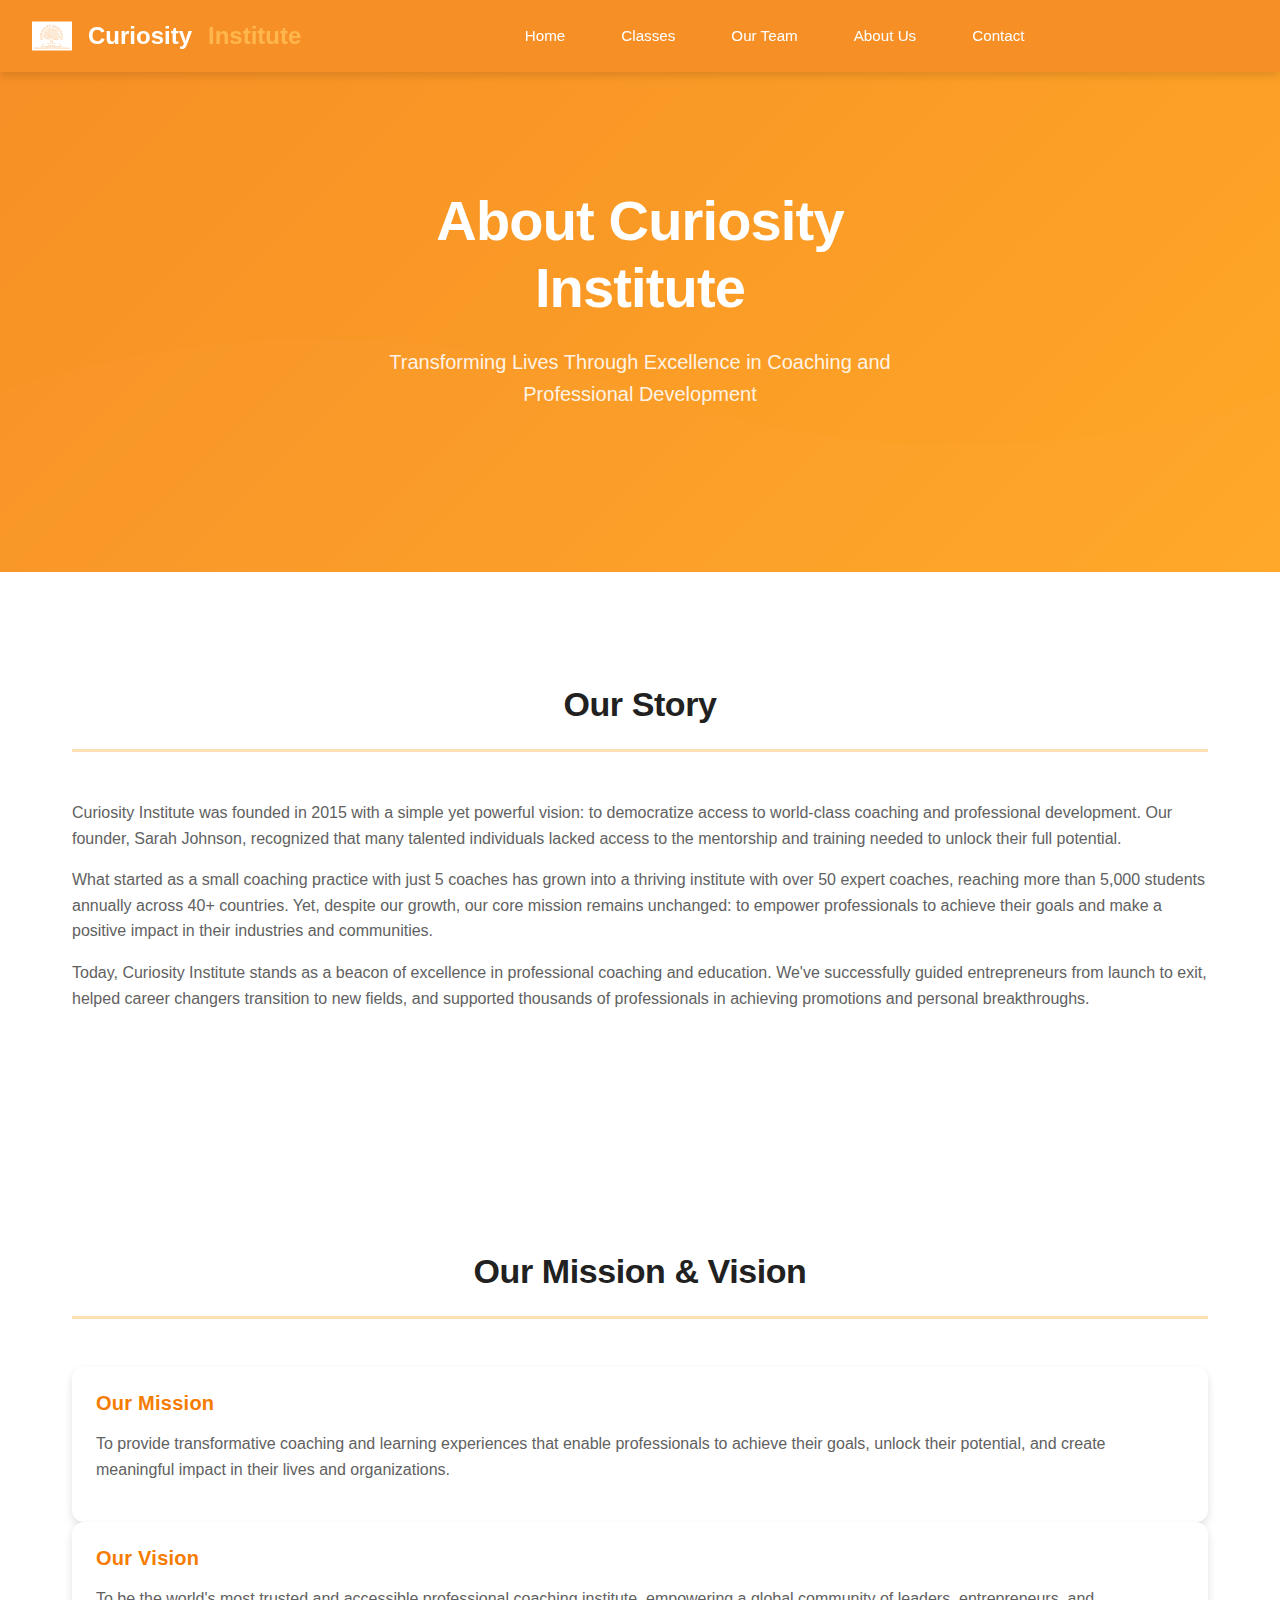
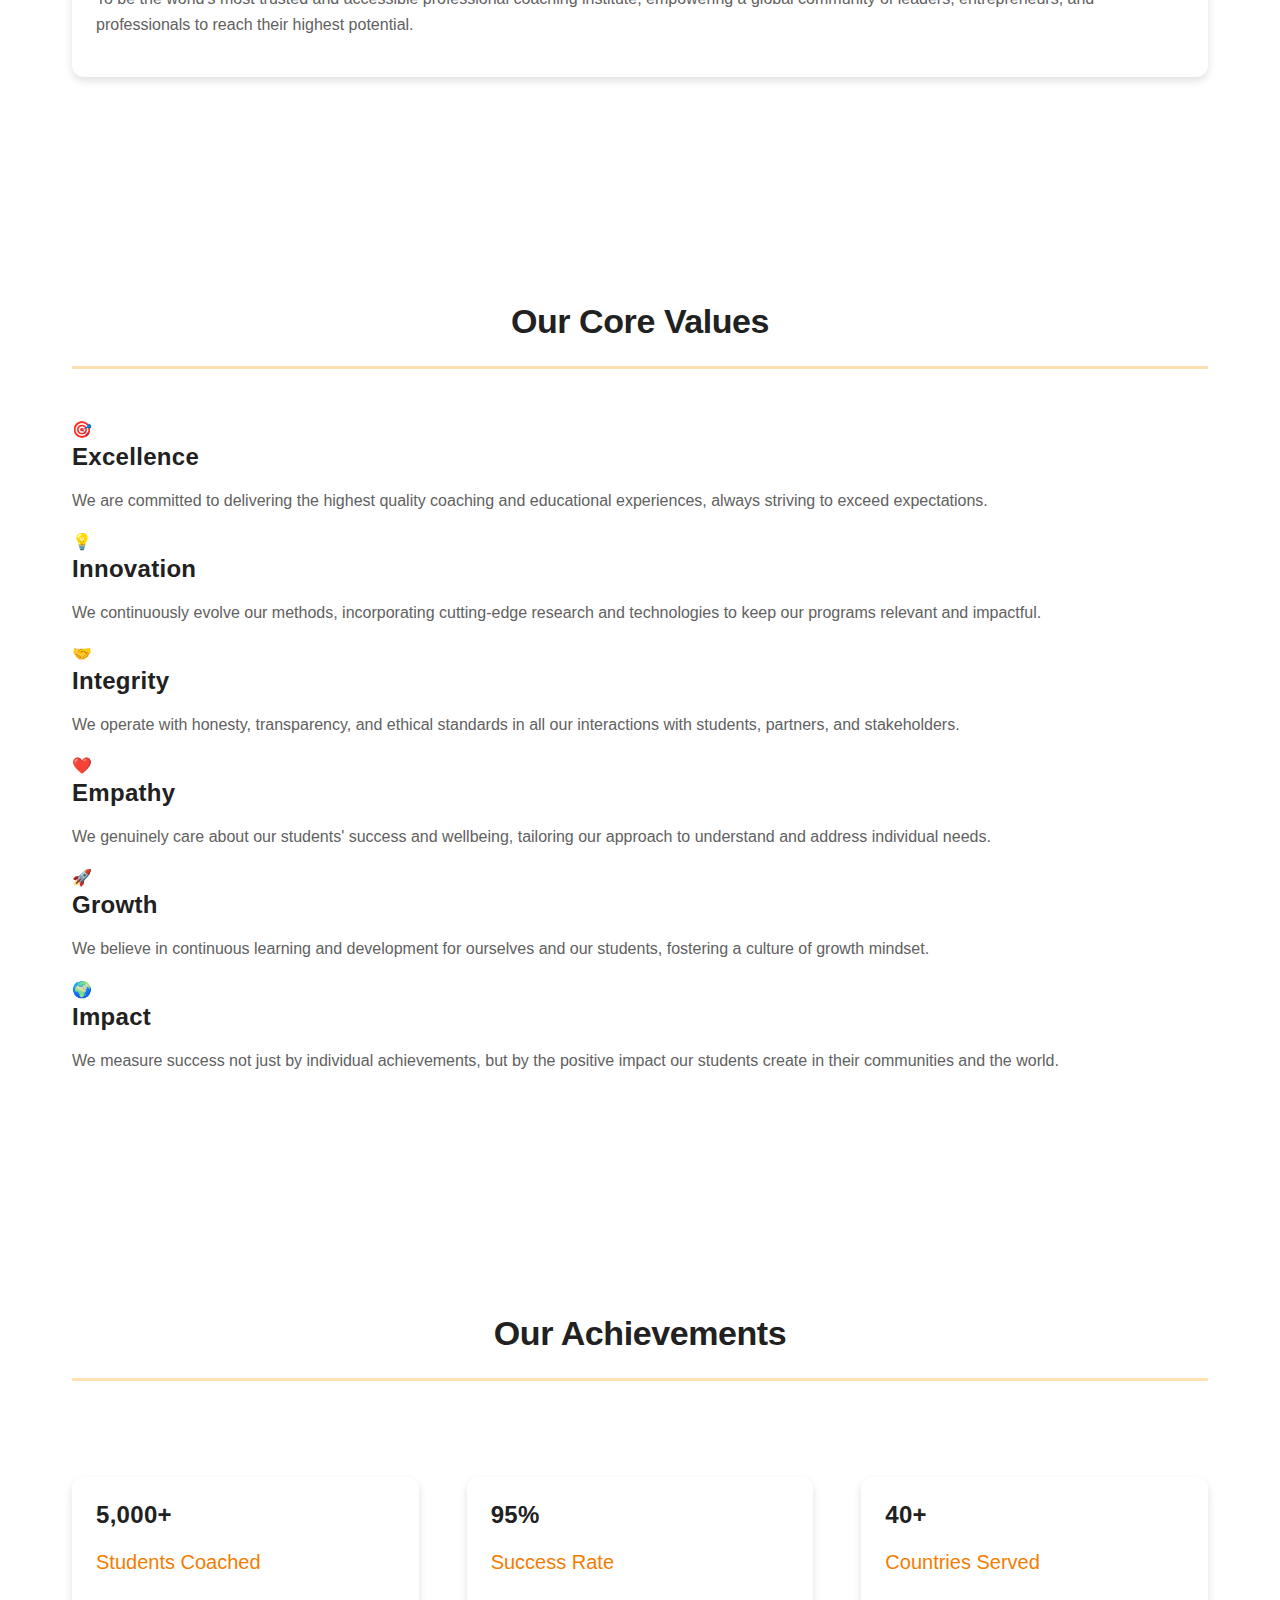
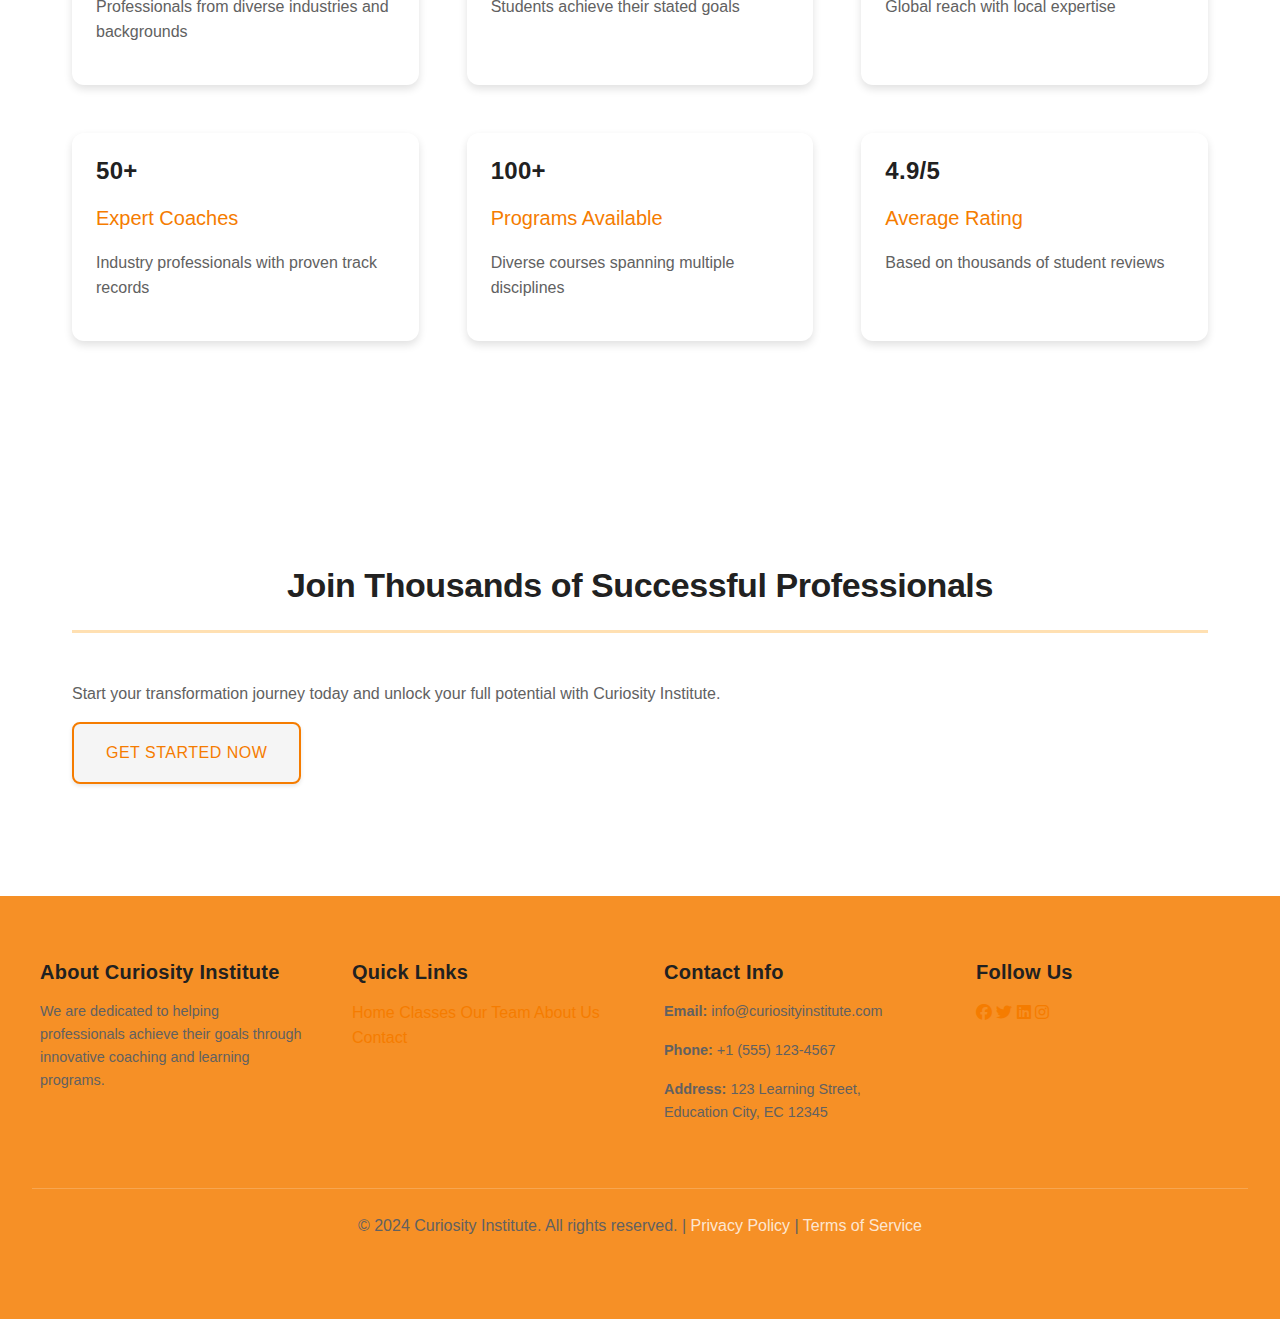
<file: about.html>
<!DOCTYPE html>
<html lang="en">
<head>
  <meta charset="UTF-8">
  <meta name="viewport" content="width=device-width, initial-scale=1.0">
  <title>About Us - Curiosity Institute</title>
  <link rel="stylesheet" href="css/style.css">
  <link rel="stylesheet" href="https://cdnjs.cloudflare.com/ajax/libs/font-awesome/6.4.0/css/all.min.css">
</head>
<body>
  <!-- Header & Navigation -->
  <header>
    <div class="nav-container">
      <a href="index.html" class="logo">
        <img src="images/logo.svg" alt="Curiosity Institute Logo" class="logo-icon">
        Curiosity <span>Institute</span>
      </a>
      <nav>
        <a href="index.html">Home</a>
        <a href="classes.html">Classes</a>
        <a href="team.html">Our Team</a>
        <a href="about.html">About Us</a>
        <a href="contact.html">Contact</a>
      </nav>
      <button class="mobile-menu-btn">
        <i class="fas fa-bars"></i>
      </button>
    </div>
  </header>

  <!-- Hero Section -->
  <section class="hero hero-learning">
    <div class="hero-content">
      <h1>About Curiosity Institute</h1>
      <p>Transforming Lives Through Excellence in Coaching and Professional Development</p>
    </div>
  </section>

  <!-- Our Story -->
  <section>
    <div class="container">
      <h2>Our Story</h2>
      <div class="about-intro">
        <p>Curiosity Institute was founded in 2015 with a simple yet powerful vision: to democratize access to world-class coaching and professional development. Our founder, Sarah Johnson, recognized that many talented individuals lacked access to the mentorship and training needed to unlock their full potential.</p>
        
        <p>What started as a small coaching practice with just 5 coaches has grown into a thriving institute with over 50 expert coaches, reaching more than 5,000 students annually across 40+ countries. Yet, despite our growth, our core mission remains unchanged: to empower professionals to achieve their goals and make a positive impact in their industries and communities.</p>

        <p>Today, Curiosity Institute stands as a beacon of excellence in professional coaching and education. We've successfully guided entrepreneurs from launch to exit, helped career changers transition to new fields, and supported thousands of professionals in achieving promotions and personal breakthroughs.</p>
      </div>
    </div>
  </section>

  <!-- Our Mission & Vision -->
  <section class="mission-vision-section">
    <div class="container">
      <h2>Our Mission & Vision</h2>
      <div class="mission-vision-grid">
        <div class="card mission-card">
          <div class="card-content">
            <h3 class="card-title">Our Mission</h3>
            <p class="card-description">To provide transformative coaching and learning experiences that enable professionals to achieve their goals, unlock their potential, and create meaningful impact in their lives and organizations.</p>
          </div>
        </div>

        <div class="card mission-card">
          <div class="card-content">
            <h3 class="card-title">Our Vision</h3>
            <p class="card-description">To be the world's most trusted and accessible professional coaching institute, empowering a global community of leaders, entrepreneurs, and professionals to reach their highest potential.</p>
          </div>
        </div>
      </div>
    </div>
  </section>

  <!-- Core Values -->
  <section>
    <div class="container">
      <h2>Our Core Values</h2>
      <div class="values-grid">
        <div class="value-card">
          <div class="value-icon">🎯</div>
          <h3>Excellence</h3>
          <p>We are committed to delivering the highest quality coaching and educational experiences, always striving to exceed expectations.</p>
        </div>

        <div class="value-card">
          <div class="value-icon">💡</div>
          <h3>Innovation</h3>
          <p>We continuously evolve our methods, incorporating cutting-edge research and technologies to keep our programs relevant and impactful.</p>
        </div>

        <div class="value-card">
          <div class="value-icon">🤝</div>
          <h3>Integrity</h3>
          <p>We operate with honesty, transparency, and ethical standards in all our interactions with students, partners, and stakeholders.</p>
        </div>

        <div class="value-card">
          <div class="value-icon">❤️</div>
          <h3>Empathy</h3>
          <p>We genuinely care about our students' success and wellbeing, tailoring our approach to understand and address individual needs.</p>
        </div>

        <div class="value-card">
          <div class="value-icon">🚀</div>
          <h3>Growth</h3>
          <p>We believe in continuous learning and development for ourselves and our students, fostering a culture of growth mindset.</p>
        </div>

        <div class="value-card">
          <div class="value-icon">🌍</div>
          <h3>Impact</h3>
          <p>We measure success not just by individual achievements, but by the positive impact our students create in their communities and the world.</p>
        </div>
      </div>
    </div>
  </section>

  <!-- Our Achievements -->
  <section class="achievements-section">
    <div class="container">
      <h2>Our Achievements</h2>
      <div class="cards-grid">
        <div class="card achievement-card">
          <div class="card-content">
            <h3 class="achievement-number">5,000+</h3>
            <p class="card-title">Students Coached</p>
            <p class="achievement-desc">Professionals from diverse industries and backgrounds</p>
          </div>
        </div>

        <div class="card achievement-card">
          <div class="card-content">
            <h3 class="achievement-number">95%</h3>
            <p class="card-title">Success Rate</p>
            <p class="achievement-desc">Students achieve their stated goals</p>
          </div>
        </div>

        <div class="card achievement-card">
          <div class="card-content">
            <h3 class="achievement-number">40+</h3>
            <p class="card-title">Countries Served</p>
            <p class="achievement-desc">Global reach with local expertise</p>
          </div>
        </div>

        <div class="card achievement-card">
          <div class="card-content">
            <h3 class="achievement-number">50+</h3>
            <p class="card-title">Expert Coaches</p>
            <p class="achievement-desc">Industry professionals with proven track records</p>
          </div>
        </div>

        <div class="card achievement-card">
          <div class="card-content">
            <h3 class="achievement-number">100+</h3>
            <p class="card-title">Programs Available</p>
            <p class="achievement-desc">Diverse courses spanning multiple disciplines</p>
          </div>
        </div>

        <div class="card achievement-card">
          <div class="card-content">
            <h3 class="achievement-number">4.9/5</h3>
            <p class="card-title">Average Rating</p>
            <p class="achievement-desc">Based on thousands of student reviews</p>
          </div>
        </div>
      </div>
    </div>
  </section>

  <!-- CTA Section -->
  <section class="cta-section">
    <div class="container">
      <h2>Join Thousands of Successful Professionals</h2>
      <p>
        Start your transformation journey today and unlock your full potential with Curiosity Institute.
      </p>
      <a href="contact.html" class="btn btn-secondary">Get Started Now</a>
    </div>
  </section>

  <!-- Footer -->
  <footer>
    <div class="footer-content">
      <div class="footer-section">
        <h4>About Curiosity Institute</h4>
        <p class="text-muted">We are dedicated to helping professionals achieve their goals through innovative coaching and learning programs.</p>
      </div>
      <div class="footer-section">
        <h4>Quick Links</h4>
        <a href="index.html">Home</a>
        <a href="classes.html">Classes</a>
        <a href="team.html">Our Team</a>
        <a href="about.html">About Us</a>
        <a href="contact.html">Contact</a>
      </div>
      <div class="footer-section">
        <h4>Contact Info</h4>
        <p class="text-muted"><strong>Email:</strong> info@curiosityinstitute.com</p>
        <p class="text-muted"><strong>Phone:</strong> +1 (555) 123-4567</p>
        <p class="text-muted"><strong>Address:</strong> 123 Learning Street, Education City, EC 12345</p>
      </div>
      <div class="footer-section">
        <h4>Follow Us</h4>
        <div class="social-links">
          <a href="#" title="Facebook"><i class="fab fa-facebook"></i></a>
          <a href="#" title="Twitter"><i class="fab fa-twitter"></i></a>
          <a href="#" title="LinkedIn"><i class="fab fa-linkedin"></i></a>
          <a href="#" title="Instagram"><i class="fab fa-instagram"></i></a>
        </div>
      </div>
    </div>
    <div class="footer-bottom">
      <p>&copy; 2024 Curiosity Institute. All rights reserved. | <a href="#" class="footer-link">Privacy Policy</a> | <a href="#" class="footer-link">Terms of Service</a></p>
    </div>
  </footer>

  <script src="js/script.js"></script>
</body>
</html>
</file>
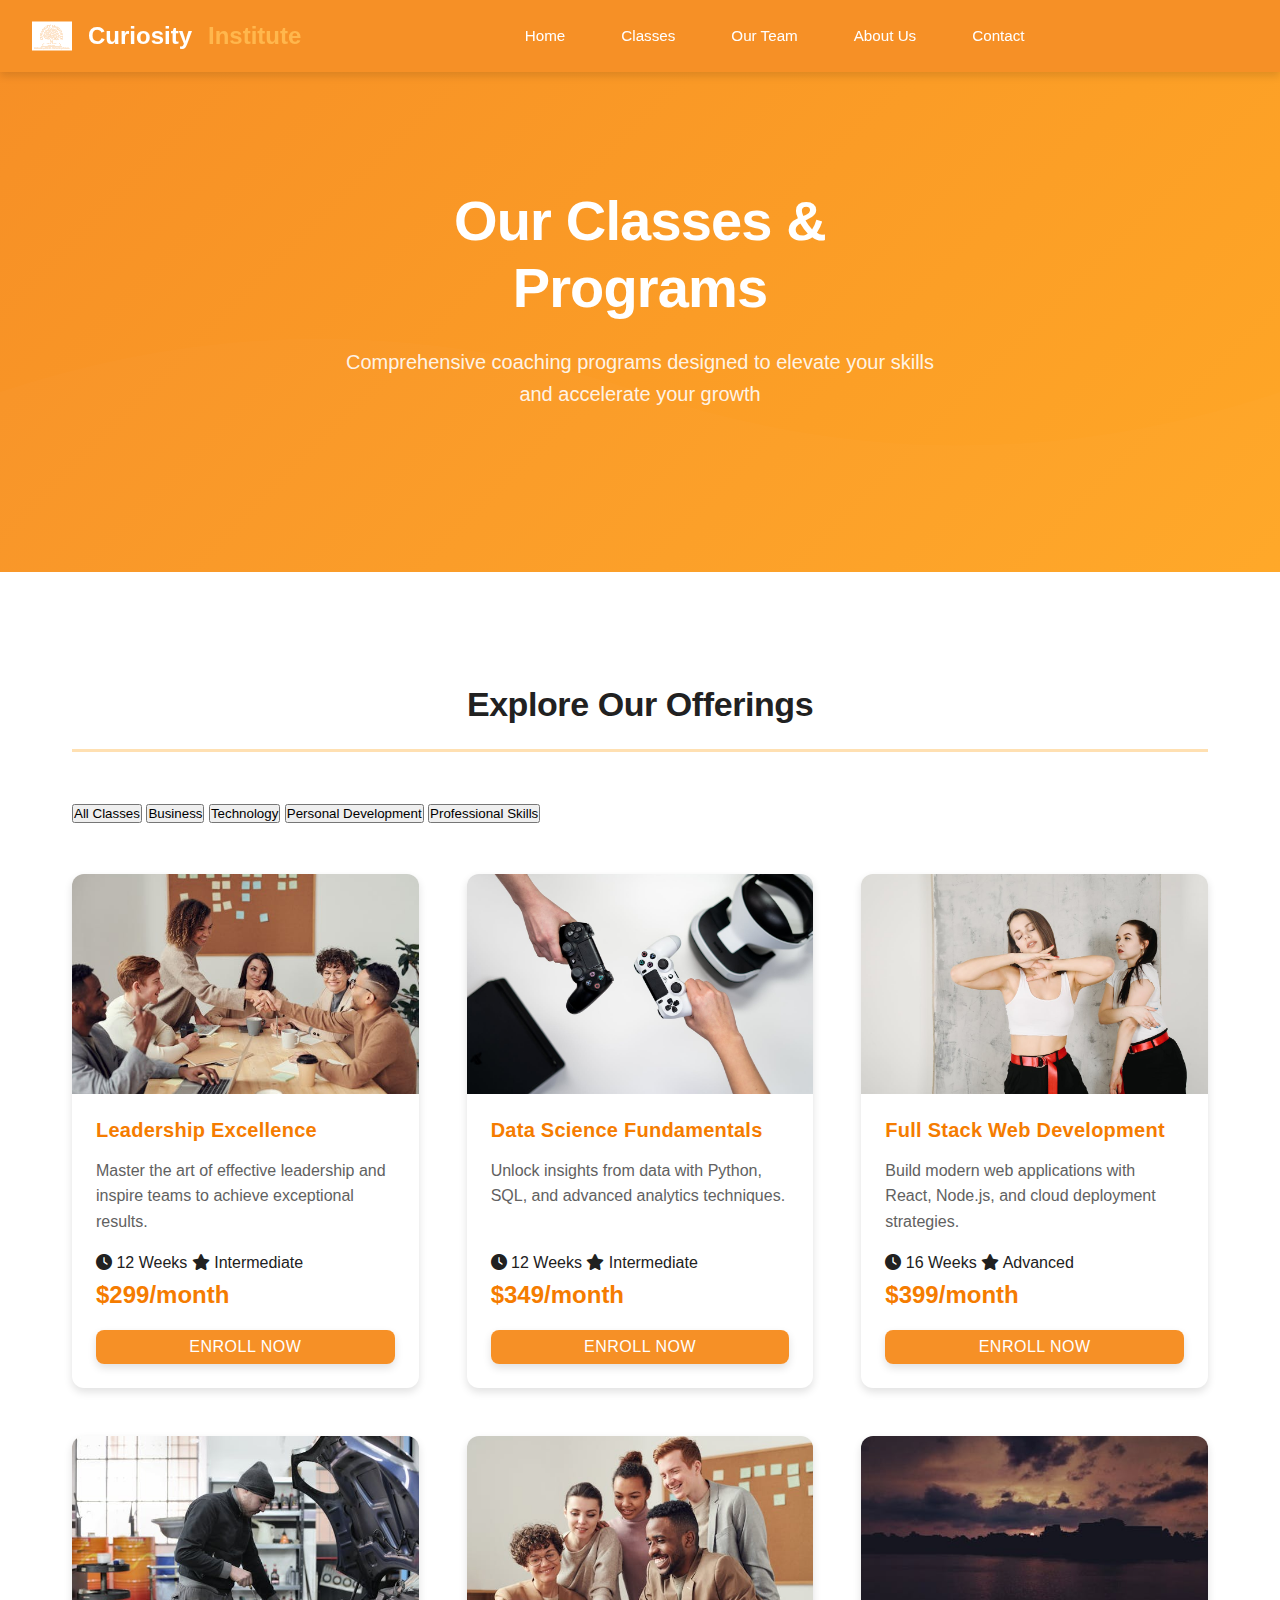
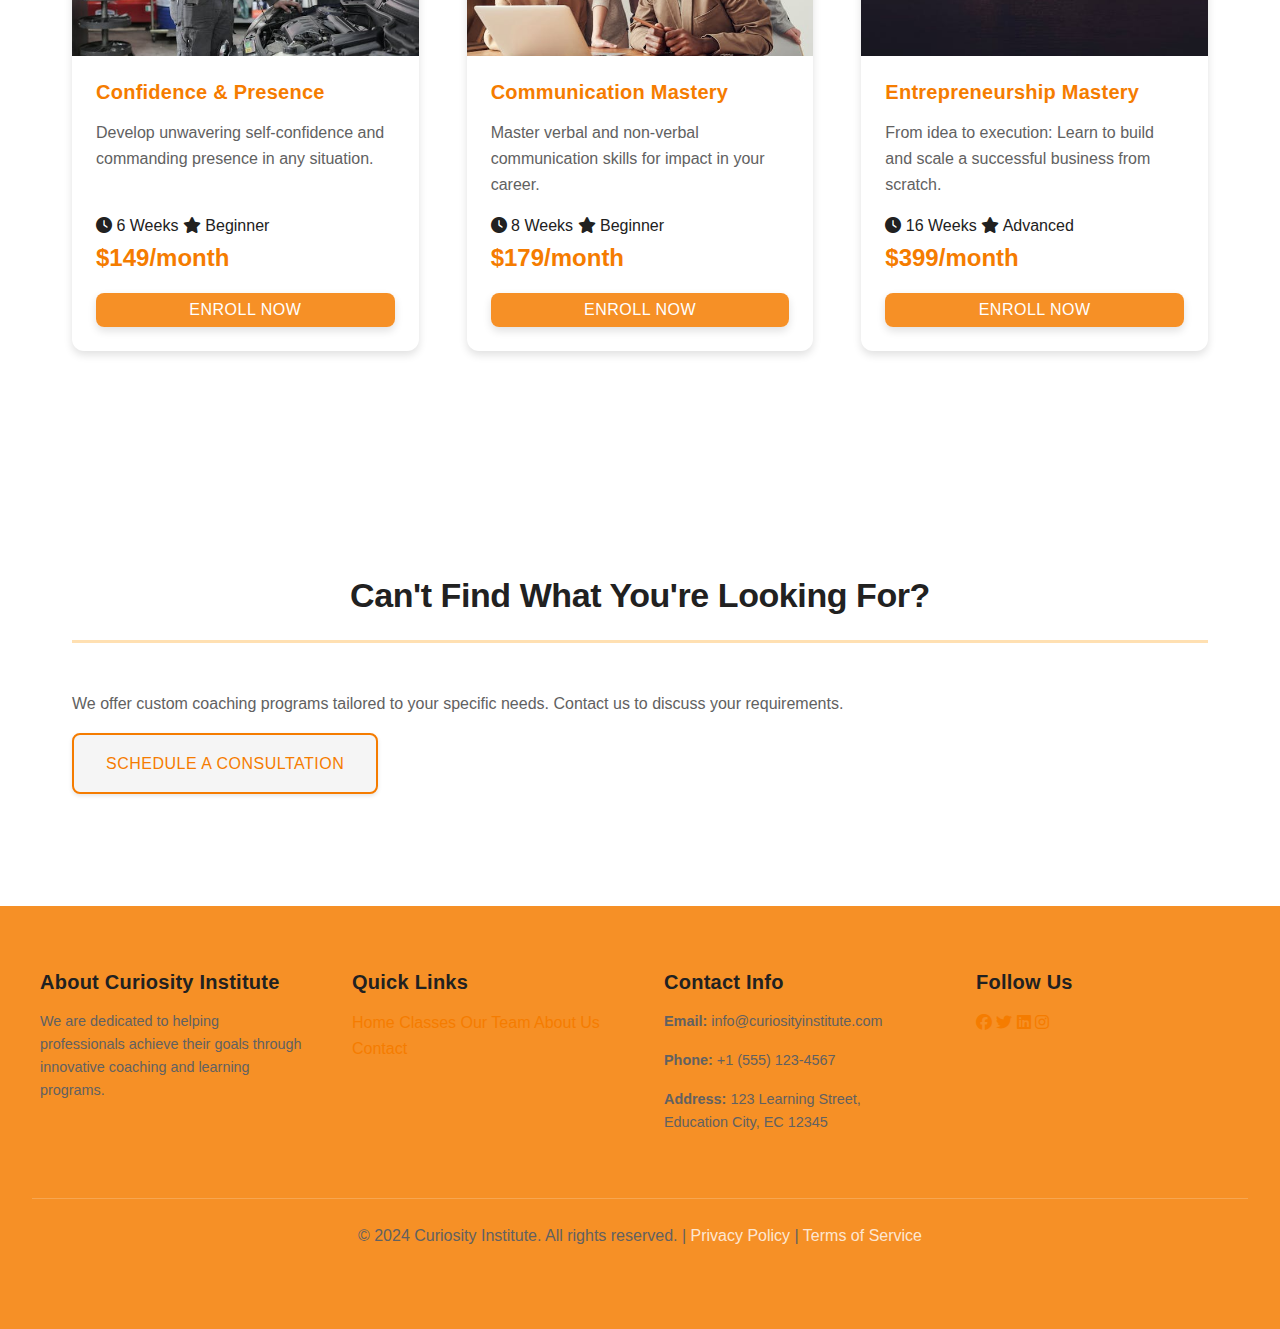
<file: classes.html>
<!DOCTYPE html>
<html lang="en">
<head>
  <meta charset="UTF-8">
  <meta name="viewport" content="width=device-width, initial-scale=1.0">
  <title>Classes - Curiosity Institute</title>
  <link rel="stylesheet" href="css/style.css">
  <link rel="stylesheet" href="https://cdnjs.cloudflare.com/ajax/libs/font-awesome/6.4.0/css/all.min.css">
</head>
<body>
  <!-- Header & Navigation -->
  <header>
    <div class="nav-container">
      <a href="index.html" class="logo">
        <img src="images/logo.svg" alt="Curiosity Institute Logo" class="logo-icon">
        Curiosity <span>Institute</span>
      </a>
      <nav>
        <a href="index.html">Home</a>
        <a href="classes.html">Classes</a>
        <a href="team.html">Our Team</a>
        <a href="about.html">About Us</a>
        <a href="contact.html">Contact</a>
      </nav>
      <button class="mobile-menu-btn">
        <i class="fas fa-bars"></i>
      </button>
    </div>
  </header>

  <!-- Hero Section -->
  <section class="hero hero-data-science">
    <div class="hero-content">
      <h1>Our Classes & Programs</h1>
      <p>Comprehensive coaching programs designed to elevate your skills and accelerate your growth</p>
    </div>
  </section>

  <!-- Filter Section -->
  <section>
    <div class="container">
      <h2>Explore Our Offerings</h2>
      <div class="classes-filters">
        <button class="filter-btn active" data-filter="all">All Classes</button>
        <button class="filter-btn" data-filter="business">Business</button>
        <button class="filter-btn" data-filter="technology">Technology</button>
        <button class="filter-btn" data-filter="personal">Personal Development</button>
        <button class="filter-btn" data-filter="professional">Professional Skills</button>
      </div>

      <!-- Classes Grid -->
      <div class="cards-grid">
        <div class="card" data-category="business">
          <img src="images/course-leadership.jpg" alt="Leadership Excellence" class="card-image">
          <div class="card-content">
            <h3 class="card-title">Leadership Excellence</h3>
            <p class="card-description">Master the art of effective leadership and inspire teams to achieve exceptional results.</p>
            <div class="class-details">
              <span class="detail-badge"><i class="fas fa-clock"></i> 12 Weeks</span>
              <span class="detail-badge"><i class="fas fa-star"></i> Intermediate</span>
            </div>
            <p class="course-price">$299/month</p>
            <button class="btn btn-primary course-btn">Enroll Now</button>
          </div>
        </div>

        <div class="card" data-category="technology">
          <img src="images/hero-data-science.jpg" alt="Data Science Fundamentals" class="card-image">
          <div class="card-content">
            <h3 class="card-title">Data Science Fundamentals</h3>
            <p class="card-description">Unlock insights from data with Python, SQL, and advanced analytics techniques.</p>
            <div class="class-details">
              <span class="detail-badge"><i class="fas fa-clock"></i> 12 Weeks</span>
              <span class="detail-badge"><i class="fas fa-star"></i> Intermediate</span>
            </div>
            <p class="course-price">$349/month</p>
            <button class="btn btn-primary course-btn">Enroll Now</button>
          </div>
        </div>

        <div class="card" data-category="technology">
          <img src="images/hero-learning.jpg" alt="Full Stack Web Development" class="card-image">
          <div class="card-content">
            <h3 class="card-title">Full Stack Web Development</h3>
            <p class="card-description">Build modern web applications with React, Node.js, and cloud deployment strategies.</p>
            <div class="class-details">
              <span class="detail-badge"><i class="fas fa-clock"></i> 16 Weeks</span>
              <span class="detail-badge"><i class="fas fa-star"></i> Advanced</span>
            </div>
            <p class="course-price">$399/month</p>
            <button class="btn btn-primary course-btn">Enroll Now</button>
          </div>
        </div>

        <div class="card" data-category="personal">
          <img src="images/team-sarah.jpg" alt="Confidence & Presence" class="card-image">
          <div class="card-content">
            <h3 class="card-title">Confidence & Presence</h3>
            <p class="card-description">Develop unwavering self-confidence and commanding presence in any situation.</p>
            <div class="class-details">
              <span class="detail-badge"><i class="fas fa-clock"></i> 6 Weeks</span>
              <span class="detail-badge"><i class="fas fa-star"></i> Beginner</span>
            </div>
            <p class="course-price">$149/month</p>
            <button class="btn btn-primary course-btn">Enroll Now</button>
          </div>
        </div>

        <div class="card" data-category="professional">
          <img src="images/course-communication.jpg" alt="Communication Mastery" class="card-image">
          <div class="card-content">
            <h3 class="card-title">Communication Mastery</h3>
            <p class="card-description">Master verbal and non-verbal communication skills for impact in your career.</p>
            <div class="class-details">
              <span class="detail-badge"><i class="fas fa-clock"></i> 8 Weeks</span>
              <span class="detail-badge"><i class="fas fa-star"></i> Beginner</span>
            </div>
            <p class="course-price">$179/month</p>
            <button class="btn btn-primary course-btn">Enroll Now</button>
          </div>
        </div>

        <div class="card" data-category="business">
          <img src="images/course-entrepreneurship.jpg" alt="Entrepreneurship Mastery" class="card-image">
          <div class="card-content">
            <h3 class="card-title">Entrepreneurship Mastery</h3>
            <p class="card-description">From idea to execution: Learn to build and scale a successful business from scratch.</p>
            <div class="class-details">
              <span class="detail-badge"><i class="fas fa-clock"></i> 16 Weeks</span>
              <span class="detail-badge"><i class="fas fa-star"></i> Advanced</span>
            </div>
            <p class="course-price">$399/month</p>
            <button class="btn btn-primary course-btn">Enroll Now</button>
          </div>
        </div>
      </div>
    </div>
  </section>

  <!-- CTA Section -->
  <section class="cta-section">
    <div class="container">
      <h2>Can't Find What You're Looking For?</h2>
      <p>
        We offer custom coaching programs tailored to your specific needs. Contact us to discuss your requirements.
      </p>
      <a href="contact.html" class="btn btn-secondary">Schedule a Consultation</a>
    </div>
  </section>

  <!-- Footer -->
  <footer>
    <div class="footer-content">
      <div class="footer-section">
        <h4>About Curiosity Institute</h4>
        <p class="text-muted">We are dedicated to helping professionals achieve their goals through innovative coaching and learning programs.</p>
      </div>
      <div class="footer-section">
        <h4>Quick Links</h4>
        <a href="index.html">Home</a>
        <a href="classes.html">Classes</a>
        <a href="team.html">Our Team</a>
        <a href="about.html">About Us</a>
        <a href="contact.html">Contact</a>
      </div>
      <div class="footer-section">
        <h4>Contact Info</h4>
        <p class="text-muted"><strong>Email:</strong> info@curiosityinstitute.com</p>
        <p class="text-muted"><strong>Phone:</strong> +1 (555) 123-4567</p>
        <p class="text-muted"><strong>Address:</strong> 123 Learning Street, Education City, EC 12345</p>
      </div>
      <div class="footer-section">
        <h4>Follow Us</h4>
        <div class="social-links">
          <a href="#" title="Facebook"><i class="fab fa-facebook"></i></a>
          <a href="#" title="Twitter"><i class="fab fa-twitter"></i></a>
          <a href="#" title="LinkedIn"><i class="fab fa-linkedin"></i></a>
          <a href="#" title="Instagram"><i class="fab fa-instagram"></i></a>
        </div>
      </div>
    </div>
    <div class="footer-bottom">
      <p>&copy; 2024 Curiosity Institute. All rights reserved. | <a href="#" class="footer-link">Privacy Policy</a> | <a href="#" class="footer-link">Terms of Service</a></p>
    </div>
  </footer>

  <script src="js/script.js"></script>
</body>
</html>
</file>
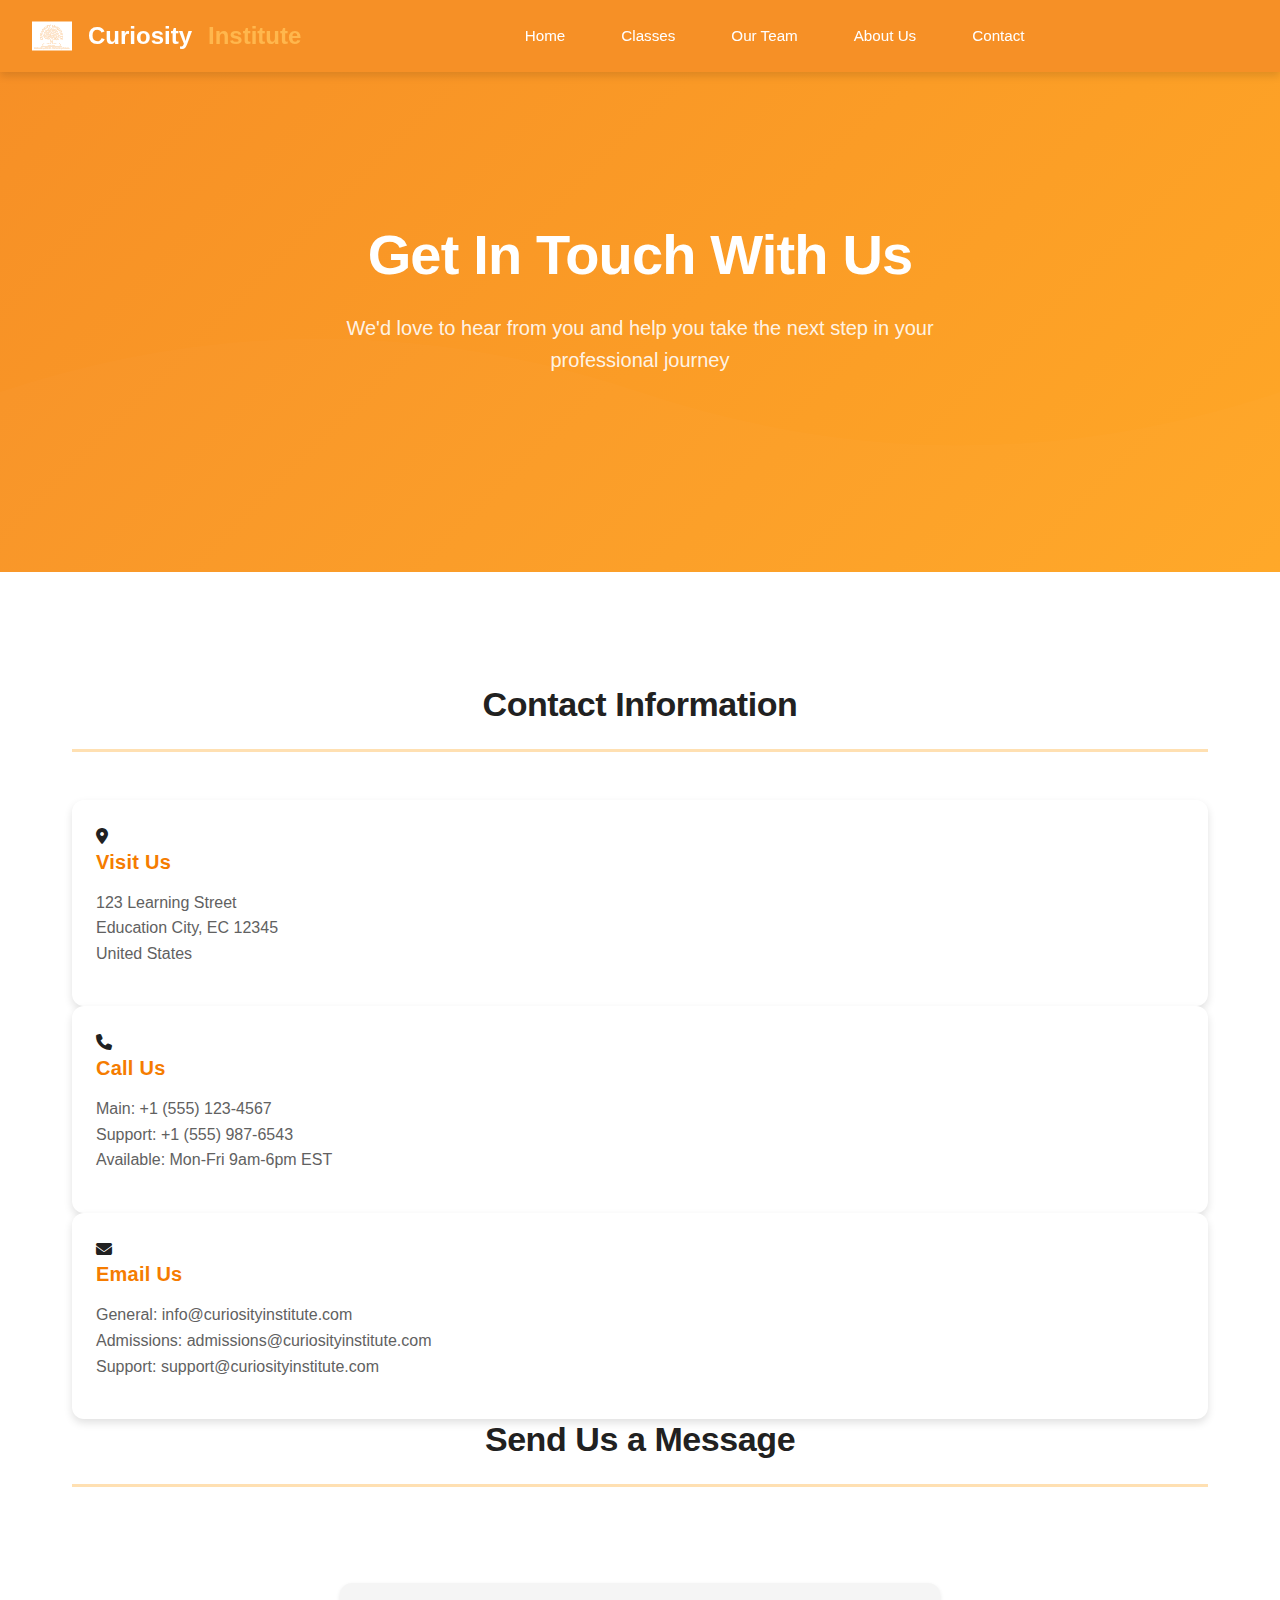
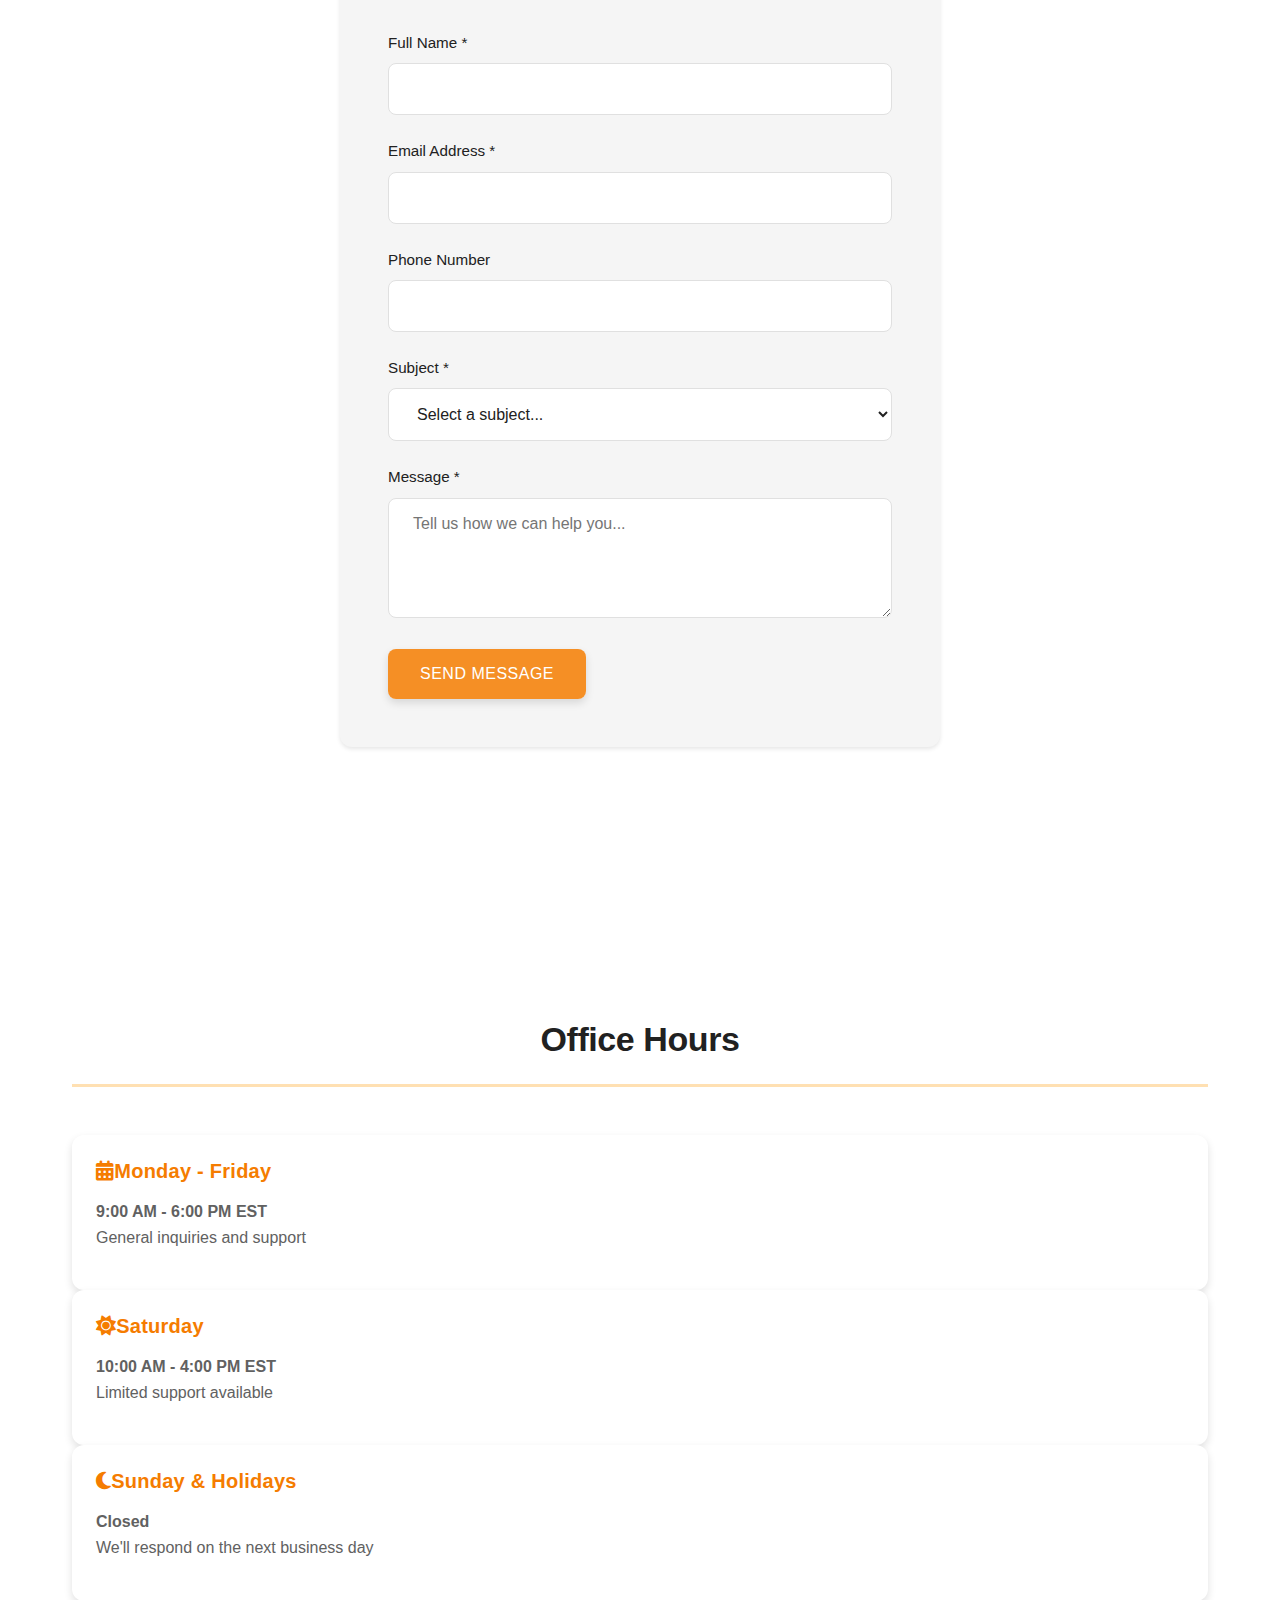
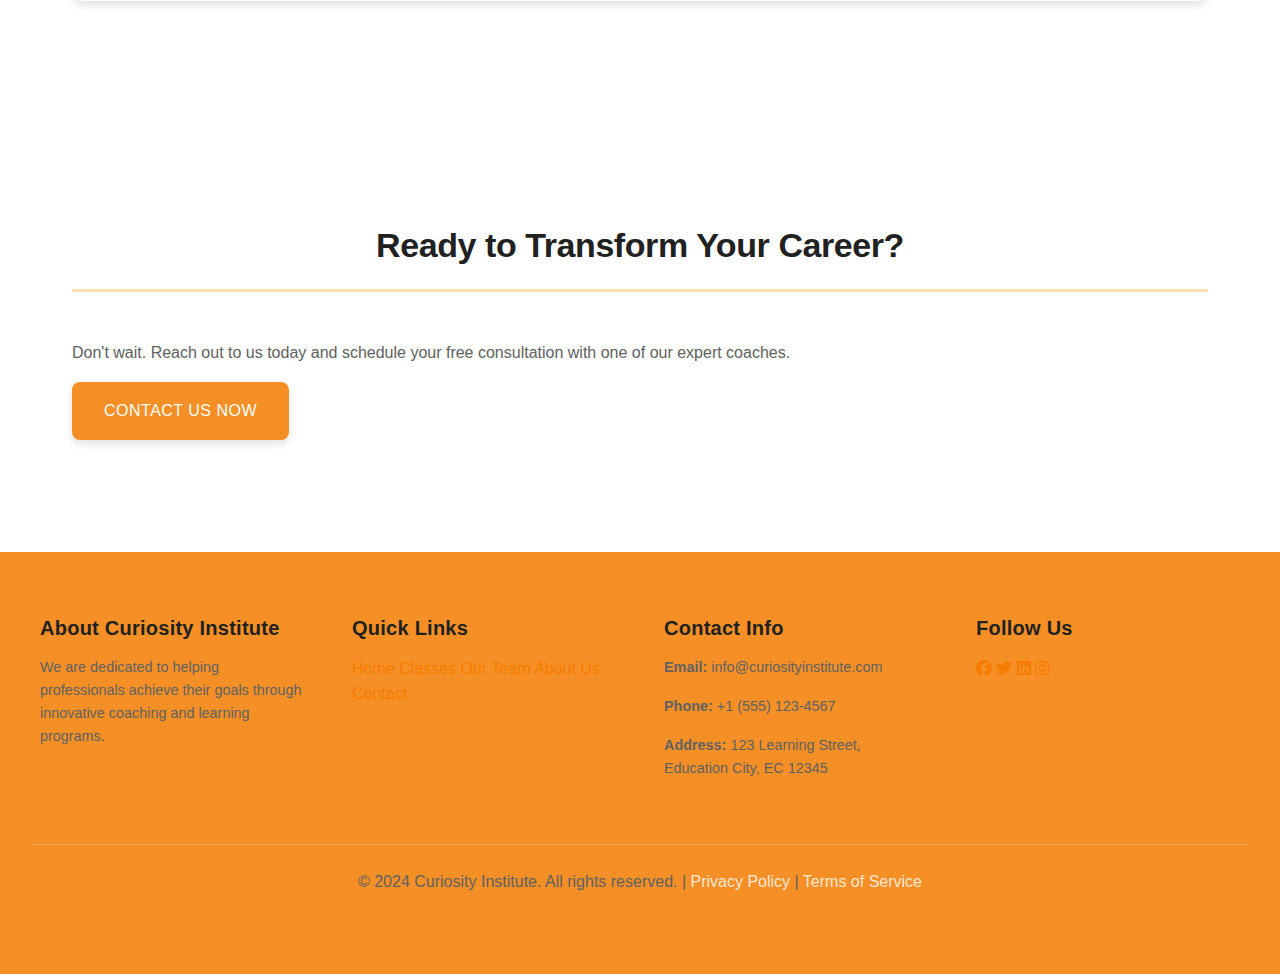
<file: contact.html>
<!DOCTYPE html>
<html lang="en">
<head>
  <meta charset="UTF-8">
  <meta name="viewport" content="width=device-width, initial-scale=1.0">
  <title>Contact Us - Curiosity Institute</title>
  <link rel="stylesheet" href="css/style.css">
  <link rel="stylesheet" href="https://cdnjs.cloudflare.com/ajax/libs/font-awesome/6.4.0/css/all.min.css">
</head>
<body>
  <!-- Header & Navigation -->
  <header>
    <div class="nav-container">
      <a href="index.html" class="logo">
        <img src="images/logo.svg" alt="Curiosity Institute Logo" class="logo-icon">
        Curiosity <span>Institute</span>
      </a>
      <nav>
        <a href="index.html">Home</a>
        <a href="classes.html">Classes</a>
        <a href="team.html">Our Team</a>
        <a href="about.html">About Us</a>
        <a href="contact.html">Contact</a>
      </nav>
      <button class="mobile-menu-btn">
        <i class="fas fa-bars"></i>
      </button>
    </div>
  </header>

  <!-- Hero Section -->
  <section class="hero hero-contact">
    <div class="hero-content">
      <h1>Get In Touch With Us</h1>
      <p>We'd love to hear from you and help you take the next step in your professional journey</p>
    </div>
  </section>

  <!-- Contact Section -->
  <section class="contact-section">
    <div class="container">
      <h2>Contact Information</h2>
      
      <!-- Contact Info Cards -->
      <div class="contact-cards-grid">
        <div class="card">
          <div class="card-content card-centered">
            <div class="contact-icon">
              <i class="fas fa-map-marker-alt"></i>
            </div>
            <h3 class="card-title">Visit Us</h3>
            <p class="card-description">
              123 Learning Street<br>
              Education City, EC 12345<br>
              United States
            </p>
          </div>
        </div>

        <div class="card">
          <div class="card-content card-centered">
            <div class="contact-icon">
              <i class="fas fa-phone"></i>
            </div>
            <h3 class="card-title">Call Us</h3>
            <p class="card-description">
              Main: +1 (555) 123-4567<br>
              Support: +1 (555) 987-6543<br>
              Available: Mon-Fri 9am-6pm EST
            </p>
          </div>
        </div>

        <div class="card">
          <div class="card-content card-centered">
            <div class="contact-icon">
              <i class="fas fa-envelope"></i>
            </div>
            <h3 class="card-title">Email Us</h3>
            <p class="card-description">
              General: info@curiosityinstitute.com<br>
              Admissions: admissions@curiosityinstitute.com<br>
              Support: support@curiosityinstitute.com
            </p>
          </div>
        </div>
      </div>

      <!-- Contact Form -->
      <h2>Send Us a Message</h2>
      <form id="contactForm" class="form-container">
        <div class="form-row">
          <div class="form-group">
            <label for="name">Full Name *</label>
            <input type="text" id="name" name="name" required>
          </div>
          <div class="form-group">
            <label for="email">Email Address *</label>
            <input type="email" id="email" name="email" required>
          </div>
        </div>

        <div class="form-row">
          <div class="form-group">
            <label for="phone">Phone Number</label>
            <input type="tel" id="phone" name="phone">
          </div>
          <div class="form-group">
            <label for="subject">Subject *</label>
            <select id="subject" name="subject" required>
              <option value="">Select a subject...</option>
              <option value="admissions">Admissions Inquiry</option>
              <option value="coaching">Coaching Program</option>
              <option value="corporate">Corporate Training</option>
              <option value="support">Technical Support</option>
              <option value="feedback">Feedback</option>
              <option value="other">Other</option>
            </select>
          </div>
        </div>

        <div class="form-group">
          <label for="message">Message *</label>
          <textarea id="message" name="message" required placeholder="Tell us how we can help you..."></textarea>
        </div>

        <button type="submit" class="btn btn-primary form-button">Send Message</button>
      </form>
    </div>
  </section>

  <!-- Office Hours -->
  <section>
    <div class="container">
      <h2>Office Hours</h2>
      <div class="office-hours-grid">
        <div class="card">
          <div class="card-content">
            <h3 class="card-title"><i class="fas fa-calendar-alt"></i>Monday - Friday</h3>
            <p class="card-description office-hours-time">
              <strong>9:00 AM - 6:00 PM EST</strong><br>
              <span class="office-hours-note">General inquiries and support</span>
            </p>
          </div>
        </div>

        <div class="card">
          <div class="card-content">
            <h3 class="card-title"><i class="fas fa-sun"></i>Saturday</h3>
            <p class="card-description office-hours-time">
              <strong>10:00 AM - 4:00 PM EST</strong><br>
              <span class="office-hours-note">Limited support available</span>
            </p>
          </div>
        </div>

        <div class="card">
          <div class="card-content">
            <h3 class="card-title"><i class="fas fa-moon"></i>Sunday & Holidays</h3>
            <p class="card-description office-hours-time">
              <strong>Closed</strong><br>
              <span class="office-hours-note">We'll respond on the next business day</span>
            </p>
          </div>
        </div>
      </div>
    </div>
  </section>

  <!-- CTA Section -->
  <section class="cta-center-section">
    <div class="container">
      <h2>Ready to Transform Your Career?</h2>
      <p>
        Don't wait. Reach out to us today and schedule your free consultation with one of our expert coaches.
      </p>
      <a href="#contactForm" class="btn btn-primary">Contact Us Now</a>
    </div>
  </section>
  <footer>
    <div class="footer-content">
      <div class="footer-section">
        <h4>About Curiosity Institute</h4>
        <p class="text-muted">We are dedicated to helping professionals achieve their goals through innovative coaching and learning programs.</p>
      </div>
      <div class="footer-section">
        <h4>Quick Links</h4>
        <a href="index.html">Home</a>
        <a href="classes.html">Classes</a>
        <a href="team.html">Our Team</a>
        <a href="about.html">About Us</a>
        <a href="contact.html">Contact</a>
      </div>
      <div class="footer-section">
        <h4>Contact Info</h4>
        <p class="text-muted"><strong>Email:</strong> info@curiosityinstitute.com</p>
        <p class="text-muted"><strong>Phone:</strong> +1 (555) 123-4567</p>
        <p class="text-muted"><strong>Address:</strong> 123 Learning Street, Education City, EC 12345</p>
      </div>
      <div class="footer-section">
        <h4>Follow Us</h4>
        <div class="social-links">
          <a href="#" title="Facebook"><i class="fab fa-facebook"></i></a>
          <a href="#" title="Twitter"><i class="fab fa-twitter"></i></a>
          <a href="#" title="LinkedIn"><i class="fab fa-linkedin"></i></a>
          <a href="#" title="Instagram"><i class="fab fa-instagram"></i></a>
        </div>
      </div>
    </div>
    <div class="footer-bottom">
      <p>&copy; 2024 Curiosity Institute. All rights reserved. | <a href="#" class="footer-link">Privacy Policy</a> | <a href="#" class="footer-link">Terms of Service</a></p>
    </div>
  </footer>

  <script src="js/script.js"></script>
</body>
</html>
</file>
<file: css/style.css>
/* ========================================
   Material Design CSS with Green Theme
   Curiosity Institute
   ======================================== */

/* Color Variables - Material Orange Palette */
:root {
  /* Primary Orange Colors */
  --primary: #f57c00;         /* Material Orange 700 */
  --primary-light: #ff9800;   /* Material Orange 500 */
  --primary-lighter: #ffb74d; /* Material Orange 300 */
  --primary-lighter-bg: #ffe0b2; /* Material Orange 100 */
  
  /* Secondary Colors */
  --secondary: #1565c0;       /* Material Blue 700 */
  --secondary-light: #1976d2; /* Material Blue 600 */
  
  /* Neutral Colors */
  --surface: #ffffff;
  --surface-variant: #f5f5f5;
  --outline: #e0e0e0;
  --outline-variant: #bdbdbd;
  
  /* Text Colors */
  --on-surface: #212121;
  --on-surface-variant: #616161;
  --on-primary: #ffffff;
  
  /* Semantic Colors */
  --success: #388e3c;
  --warning: #f57c00;
  --error: #d32f2f;
  --info: #0288d1;
  
  /* Shadows */
  --shadow-sm: 0 2px 4px rgba(0,0,0,0.1);
  --shadow-md: 0 4px 8px rgba(0,0,0,0.12);
  --shadow-lg: 0 8px 16px rgba(0,0,0,0.15);
  --shadow-xl: 0 12px 24px rgba(0,0,0,0.2);
  
  /* Spacing */
  --spacing-xs: 0.25rem;
  --spacing-sm: 0.5rem;
  --spacing-md: 1rem;
  --spacing-lg: 1.5rem;
  --spacing-xl: 2rem;
  --spacing-2xl: 3rem;
  --spacing-3xl: 4rem;
  
  /* Border Radius */
  --radius-sm: 4px;
  --radius-md: 8px;
  --radius-lg: 12px;
  --radius-full: 50%;
  
  /* Transitions */
  --transition-fast: 150ms cubic-bezier(0.4, 0, 0.2, 1);
  --transition-base: 250ms cubic-bezier(0.4, 0, 0.2, 1);
  --transition-slow: 350ms cubic-bezier(0.4, 0, 0.2, 1);
}

/* ========================================
   Reset & Base Styles
   ======================================== */

* {
  margin: 0;
  padding: 0;
  box-sizing: border-box;
}

html {
  scroll-behavior: smooth;
}

body {
  font-family: 'Segoe UI', Tahoma, Geneva, Verdana, sans-serif;
  color: var(--on-surface);
  background-color: var(--surface);
  line-height: 1.6;
  font-size: 16px;
}

/* ========================================
   Typography
   ======================================== */

h1, h2, h3, h4, h5, h6 {
  font-weight: 600;
  line-height: 1.2;
  margin-bottom: var(--spacing-md);
  color: var(--on-surface);
}

h1 {
  font-size: 3.5rem;
  font-weight: 700;
  letter-spacing: -0.015em;
  margin-bottom: var(--spacing-lg);
}

h2 {
  font-size: 2.125rem;
  font-weight: 700;
  letter-spacing: -0.0125em;
  margin-bottom: var(--spacing-lg);
}

h3 {
  font-size: 1.5rem;
  font-weight: 600;
  letter-spacing: 0.0125em;
}

h4 {
  font-size: 1.25rem;
  font-weight: 600;
  letter-spacing: 0.0125em;
}

h5 {
  font-size: 1rem;
  font-weight: 600;
  letter-spacing: 0.0125em;
}

h6 {
  font-size: 0.875rem;
  font-weight: 600;
  letter-spacing: 0.0125em;
}

p {
  margin-bottom: var(--spacing-md);
  color: var(--on-surface-variant);
  font-size: 1rem;
  line-height: 1.6;
}

a {
  color: var(--primary);
  text-decoration: none;
  transition: color var(--transition-base);
}

a:hover {
  color: var(--primary-light);
  text-decoration: underline;
}

/* ========================================
   Header & Navigation
   ======================================== */

header {
  position: sticky;
  top: 0;
  z-index: 1000;
  background-color: rgba(245, 124, 0, 0.85);
  box-shadow: var(--shadow-md);
}

.nav-container {
  max-width: 1440px;
  margin: 0 auto;
  padding: var(--spacing-md) var(--spacing-xl);
  display: flex;
  justify-content: space-between;
  align-items: center;
}

.logo {
  display: flex;
  align-items: center;
  gap: var(--spacing-md);
  color: var(--on-primary);
  font-weight: 700;
  font-size: 1.5rem;
  transition: transform var(--transition-base);
  cursor: pointer;
}

.logo:hover {
  transform: scale(1.15);
}

.logo:active {
  transform: scale(1.2);
}

.logo-icon {
  width: 40px;
  height: 40px;
  filter: brightness(0) invert(1);
}

.logo span {
  color: var(--primary-lighter);
}

nav {
  display: flex;
  gap: var(--spacing-lg);
  flex: 1;
  justify-content: center;
}

nav a {
  color: var(--on-primary);
  text-decoration: none;
  font-weight: 500;
  transition: all var(--transition-base);
  position: relative;
  padding: var(--spacing-sm) var(--spacing-md);
  border-radius: var(--radius-sm);
  font-size: 0.95rem;
}

nav a::after {
  content: '';
  position: absolute;
  width: 0;
  height: 3px;
  bottom: 0;
  left: var(--spacing-md);
  background-color: var(--primary-lighter);
  transition: width var(--transition-base);
  border-radius: 2px;
}

nav a:hover {
  background-color: rgba(255, 255, 255, 0.1);
  text-decoration: none;
}

nav a:hover::after {
  width: calc(100% - 1rem);
}

.mobile-menu-btn {
  display: none;
  background: none;
  border: none;
  color: var(--on-primary);
  font-size: 1.5rem;
  cursor: pointer;
  padding: var(--spacing-sm);
  transition: transform var(--transition-base);
}

.mobile-menu-btn:hover {
  transform: scale(1.1);
}

/* ========================================
   Containers & Layout
   ======================================== */

.container {
  max-width: 1200px;
  margin: 0 auto;
  padding: var(--spacing-2xl) var(--spacing-xl);
}

/* ========================================
   Buttons
   ======================================== */

.btn {
  display: inline-block;
  padding: var(--spacing-md) var(--spacing-xl);
  border-radius: var(--radius-md);
  font-weight: 500;
  text-decoration: none;
  cursor: pointer;
  transition: all var(--transition-base);
  border: none;
  font-size: 1rem;
  text-align: center;
  box-shadow: var(--shadow-sm);
  text-transform: uppercase;
  letter-spacing: 0.5px;
}

.btn-primary {
  background-color: rgba(245, 124, 0, 0.85);
  color: var(--on-primary);
  box-shadow: var(--shadow-md);
}

.btn-primary:hover {
  background-color: var(--primary-light);
  box-shadow: var(--shadow-lg);
  transform: translateY(-2px);
  text-decoration: none;
}

.btn-primary:active {
  transform: translateY(0);
  box-shadow: var(--shadow-sm);
}

.btn-secondary {
  background-color: var(--surface-variant);
  color: var(--primary);
  border: 2px solid var(--primary);
}

.btn-secondary:hover {
  background-color: var(--primary-lighter-bg);
  text-decoration: none;
  transform: translateY(-2px);
}

.btn-outline {
  background-color: transparent;
  color: var(--primary);
  border: 2px solid var(--primary);
}

.btn-outline:hover {
  background-color: var(--primary-lighter-bg);
  text-decoration: none;
}

.btn-text {
  background-color: transparent;
  color: var(--primary);
  padding: var(--spacing-sm) var(--spacing-md);
}

.btn-text:hover {
  background-color: rgba(46, 125, 50, 0.08);
}

/* ========================================
   Hero Section
   ======================================== */

.hero {
  min-height: 500px;
  display: flex;
  align-items: center;
  justify-content: center;
  text-align: center;
  background: linear-gradient(135deg, rgba(245, 124, 0, 0.85) 0%, rgba(255, 152, 0, 0.85) 100%);
  color: var(--on-primary);
  padding: var(--spacing-3xl) var(--spacing-xl);
  position: relative;
  overflow: hidden;
}

.hero::before {
  content: '';
  position: absolute;
  top: 0;
  left: 0;
  right: 0;
  bottom: 0;
  background-image: url('data:image/svg+xml,<svg xmlns="http://www.w3.org/2000/svg" viewBox="0 0 1200 600"><path d="M0,300 Q300,200 600,300 T1200,300 L1200,600 L0,600" fill="rgba(255,255,255,0.05)"/></svg>');
  background-size: cover;
  opacity: 0.3;
}

.hero-content {
  position: relative;
  z-index: 2;
  max-width: 600px;
}

.hero h1 {
  color: var(--on-primary);
  font-size: 3.5rem;
  margin-bottom: var(--spacing-lg);
  animation: slideInDown 0.6s ease-out;
}

.hero p {
  color: rgba(255, 255, 255, 0.9);
  font-size: 1.25rem;
  margin-bottom: var(--spacing-2xl);
  animation: slideInUp 0.6s ease-out 0.2s both;
}

.hero .btn {
  animation: slideInUp 0.6s ease-out 0.4s both;
  margin: 0 var(--spacing-sm);
}

.hero-image {
  background-size: cover;
  background-position: center;
  background-blend-mode: overlay;
}

/* ========================================
   Cards
   ======================================== */

.cards-grid {
  display: grid;
  grid-template-columns: repeat(auto-fit, minmax(320px, 1fr));
  gap: var(--spacing-2xl);
  margin-top: var(--spacing-2xl);
}

.card {
  background-color: var(--surface);
  border-radius: var(--radius-lg);
  overflow: hidden;
  box-shadow: var(--shadow-md);
  transition: all var(--transition-base);
  display: flex;
  flex-direction: column;
  height: 100%;
}

.card:hover {
  box-shadow: var(--shadow-lg);
  transform: translateY(-8px);
}

.card-image {
  width: 100%;
  height: 220px;
  object-fit: cover;
  display: block;
}

.card-content {
  padding: var(--spacing-lg);
  flex-grow: 1;
  display: flex;
  flex-direction: column;
}

.card-title {
  color: var(--primary);
  margin-bottom: var(--spacing-md);
  font-size: 1.25rem;
}

.card-description {
  color: var(--on-surface-variant);
  margin-bottom: var(--spacing-md);
  flex-grow: 1;
}

/* ========================================
   Sections
   ======================================== */

section {
  padding: var(--spacing-3xl) 0;
}

section h2 {
  text-align: center;
  margin-bottom: var(--spacing-2xl);
  padding-bottom: var(--spacing-lg);
  border-bottom: 3px solid var(--primary-lighter-bg);
  display: inline-block;
  width: 100%;
}

/* ========================================
   Stats Section
   ======================================== */

.stats-grid {
  display: grid;
  grid-template-columns: repeat(auto-fit, minmax(200px, 1fr));
  gap: var(--spacing-2xl);
  margin-top: var(--spacing-2xl);
}

.stat-card {
  text-align: center;
  padding: var(--spacing-xl);
  background-color: var(--primary-lighter-bg);
  border-radius: var(--radius-lg);
  border-left: 4px solid var(--primary);
  transition: all var(--transition-base);
}

.stat-card:hover {
  background-color: var(--surface-variant);
  box-shadow: var(--shadow-md);
}

.stat-card .number {
  font-size: 2.5rem;
  font-weight: 700;
  color: var(--primary);
  margin-bottom: var(--spacing-sm);
}

.stat-card .label {
  color: var(--on-surface-variant);
  font-weight: 500;
}

/* ========================================
   Course Cards
   ======================================== */

.course-card {
  background-color: var(--surface);
  border-radius: var(--radius-lg);
  overflow: hidden;
  box-shadow: var(--shadow-md);
  transition: all var(--transition-base);
  display: flex;
  flex-direction: column;
}

.course-card:hover {
  box-shadow: var(--shadow-lg);
  transform: translateY(-8px);
}

.course-image {
  width: 100%;
  height: 220px;
  object-fit: cover;
  display: block;
}

.course-header {
  padding: var(--spacing-lg);
  background-color: var(--primary-lighter-bg);
}

.course-category {
  display: inline-block;
  background-color: rgba(245, 124, 0, 0.85);
  color: var(--on-primary);
  padding: var(--spacing-xs) var(--spacing-md);
  border-radius: var(--radius-sm);
  font-size: 0.75rem;
  font-weight: 600;
  text-transform: uppercase;
  margin-bottom: var(--spacing-sm);
}

.course-title {
  color: var(--on-surface);
  font-size: 1.25rem;
  margin: 0;
}

.course-content {
  padding: var(--spacing-lg);
  flex-grow: 1;
  display: flex;
  flex-direction: column;
}

.course-description {
  color: var(--on-surface-variant);
  margin-bottom: var(--spacing-md);
  flex-grow: 1;
}

.course-footer {
  display: flex;
  justify-content: space-between;
  align-items: center;
  margin-top: var(--spacing-md);
  padding-top: var(--spacing-md);
  border-top: 1px solid var(--outline);
}

.course-price {
  font-size: 1.5rem;
  font-weight: 700;
  color: var(--primary);
}

.course-price-label {
  font-size: 0.75rem;
  color: var(--on-surface-variant);
  display: block;
  font-weight: 400;
}

.course-btn {
  padding: var(--spacing-sm) var(--spacing-lg);
}

/* ========================================
   Team Section
   ======================================== */

.team-grid {
  display: grid;
  grid-template-columns: repeat(auto-fit, minmax(280px, 1fr));
  gap: var(--spacing-2xl);
  margin-top: var(--spacing-2xl);
}

.team-member {
  background-color: var(--surface);
  border-radius: var(--radius-lg);
  overflow: hidden;
  box-shadow: var(--shadow-md);
  text-align: center;
  transition: all var(--transition-base);
}

.team-member:hover {
  box-shadow: var(--shadow-lg);
  transform: translateY(-8px);
}

.team-member-image {
  width: 100%;
  height: 280px;
  object-fit: cover;
  display: block;
}

.team-member-content {
  padding: var(--spacing-lg);
}

.team-member-name {
  color: var(--primary);
  font-size: 1.25rem;
  margin-bottom: var(--spacing-xs);
}

.team-member-role {
  color: var(--on-surface-variant);
  font-size: 0.95rem;
  margin-bottom: var(--spacing-md);
  font-weight: 500;
}

.team-member-bio {
  color: var(--on-surface-variant);
  font-size: 0.9rem;
  line-height: 1.5;
  margin-bottom: var(--spacing-md);
}

.team-member-social {
  display: flex;
  justify-content: center;
  gap: var(--spacing-sm);
}

.social-link {
  display: inline-flex;
  align-items: center;
  justify-content: center;
  width: 40px;
  height: 40px;
  border-radius: var(--radius-full);
  background-color: var(--primary-lighter-bg);
  color: var(--primary);
  transition: all var(--transition-base);
  text-decoration: none;
}

.social-link:hover {
  background-color: var(--primary);
  color: var(--on-primary);
  transform: scale(1.1);
}

/* ========================================
   Forms
   ======================================== */

.form-group {
  margin-bottom: var(--spacing-lg);
}

label {
  display: block;
  margin-bottom: var(--spacing-sm);
  font-weight: 500;
  color: var(--on-surface);
  font-size: 0.95rem;
}

input,
textarea,
select {
  width: 100%;
  padding: var(--spacing-md) var(--spacing-lg);
  border: 1px solid var(--outline);
  border-radius: var(--radius-md);
  font-family: inherit;
  font-size: 1rem;
  color: var(--on-surface);
  background-color: var(--surface);
  transition: all var(--transition-base);
}

input:focus,
textarea:focus,
select:focus {
  outline: none;
  border-color: var(--primary);
  box-shadow: 0 0 0 3px rgba(46, 125, 50, 0.1);
}

textarea {
  resize: vertical;
  min-height: 120px;
}

.form-container {
  max-width: 600px;
  margin: var(--spacing-2xl) auto;
  background-color: var(--surface-variant);
  padding: var(--spacing-2xl);
  border-radius: var(--radius-lg);
  box-shadow: var(--shadow-sm);
}

/* ========================================
   Footer
   ======================================== */

footer {
  background-color: rgba(245, 124, 0, 0.85);
  color: var(--on-primary);
  padding: var(--spacing-3xl) var(--spacing-xl);
  margin-top: auto;
}

.footer-content {
  max-width: 1200px;
  margin: 0 auto;
  display: grid;
  grid-template-columns: repeat(auto-fit, minmax(250px, 1fr));
  gap: var(--spacing-2xl);
  margin-bottom: var(--spacing-2xl);
}

.footer-section h3 {
  color: var(--on-primary);
  margin-bottom: var(--spacing-md);
  font-size: 1.1rem;
}

.footer-section ul {
  list-style: none;
}

.footer-section li {
  margin-bottom: var(--spacing-sm);
}

.footer-link {
  color: rgba(255, 255, 255, 0.8);
  text-decoration: none;
  transition: color var(--transition-base);
}

.footer-link:hover {
  color: var(--on-primary);
  text-decoration: underline;
}

.footer-bottom {
  border-top: 1px solid rgba(255, 255, 255, 0.2);
  padding-top: var(--spacing-lg);
  text-align: center;
  color: rgba(255, 255, 255, 0.8);
  font-size: 0.9rem;
}

/* ========================================
   Utilities
   ======================================== */

.text-center {
  text-align: center;
}

.text-right {
  text-align: right;
}

.text-muted {
  color: var(--on-surface-variant);
  font-size: 0.9rem;
}

.mt-1 { margin-top: var(--spacing-sm); }
.mt-2 { margin-top: var(--spacing-md); }
.mt-3 { margin-top: var(--spacing-lg); }
.mt-4 { margin-top: var(--spacing-xl); }
.mt-5 { margin-top: var(--spacing-2xl); }

.mb-1 { margin-bottom: var(--spacing-sm); }
.mb-2 { margin-bottom: var(--spacing-md); }
.mb-3 { margin-bottom: var(--spacing-lg); }
.mb-4 { margin-bottom: var(--spacing-xl); }
.mb-5 { margin-bottom: var(--spacing-2xl); }

.px-1 { padding-left: var(--spacing-sm); padding-right: var(--spacing-sm); }
.px-2 { padding-left: var(--spacing-md); padding-right: var(--spacing-md); }
.px-3 { padding-left: var(--spacing-lg); padding-right: var(--spacing-lg); }
.px-4 { padding-left: var(--spacing-xl); padding-right: var(--spacing-xl); }

.py-1 { padding-top: var(--spacing-sm); padding-bottom: var(--spacing-sm); }
.py-2 { padding-top: var(--spacing-md); padding-bottom: var(--spacing-md); }
.py-3 { padding-top: var(--spacing-lg); padding-bottom: var(--spacing-lg); }
.py-4 { padding-top: var(--spacing-xl); padding-bottom: var(--spacing-xl); }

.hidden {
  display: none;
}

.visible {
  display: block;
}

/* ========================================
   Animations
   ======================================== */

@keyframes slideInDown {
  from {
    opacity: 0;
    transform: translateY(-30px);
  }
  to {
    opacity: 1;
    transform: translateY(0);
  }
}

@keyframes slideInUp {
  from {
    opacity: 0;
    transform: translateY(30px);
  }
  to {
    opacity: 1;
    transform: translateY(0);
  }
}

@keyframes fadeIn {
  from {
    opacity: 0;
  }
  to {
    opacity: 1;
  }
}

@keyframes scaleIn {
  from {
    opacity: 0;
    transform: scale(0.95);
  }
  to {
    opacity: 1;
    transform: scale(1);
  }
}

.fade-in {
  animation: fadeIn 0.5s ease-out;
}

.scale-in {
  animation: scaleIn 0.5s ease-out;
}

/* ========================================
   Responsive Design
   ======================================== */

@media (max-width: 768px) {
  h1 {
    font-size: 2.5rem;
  }

  h2 {
    font-size: 1.75rem;
  }

  .nav-container {
    padding: var(--spacing-md);
  }

  nav {
    display: none;
    position: absolute;
    top: 100%;
    left: 0;
    right: 0;
    flex-direction: column;
    background-color: rgba(245, 124, 0, 0.85);
    padding: var(--spacing-lg);
    gap: var(--spacing-md);
    box-shadow: var(--shadow-md);
  }

  nav.active {
    display: flex;
  }

  .mobile-menu-btn {
    display: block;
  }

  .hero {
    min-height: 400px;
    padding: var(--spacing-2xl) var(--spacing-md);
  }

  .hero h1 {
    font-size: 2.5rem;
  }

  .hero p {
    font-size: 1.1rem;
  }

  .container {
    padding: var(--spacing-2xl) var(--spacing-md);
  }

  .cards-grid,
  .team-grid,
  .stats-grid {
    grid-template-columns: 1fr;
    gap: var(--spacing-lg);
  }

  .footer-content {
    grid-template-columns: 1fr;
    gap: var(--spacing-lg);
  }
}

@media (max-width: 480px) {
  h1 {
    font-size: 2rem;
  }

  h2 {
    font-size: 1.5rem;
  }

  .hero h1 {
    font-size: 2rem;
  }

  .hero p {
    font-size: 1rem;
  }

  .btn {
    display: block;
    margin: var(--spacing-sm) 0;
  }

  .course-footer {
    flex-direction: column;
    align-items: flex-start;
  }

  section {
    padding: var(--spacing-2xl) 0;
  }
}

/* ========================================
   Scroll Animations
   ======================================== */

.scroll-animate {
  opacity: 0;
  transform: translateY(20px);
  transition: all var(--transition-slow);
}

.scroll-animate.in-view {
  opacity: 1;
  transform: translateY(0);
}
</file>
